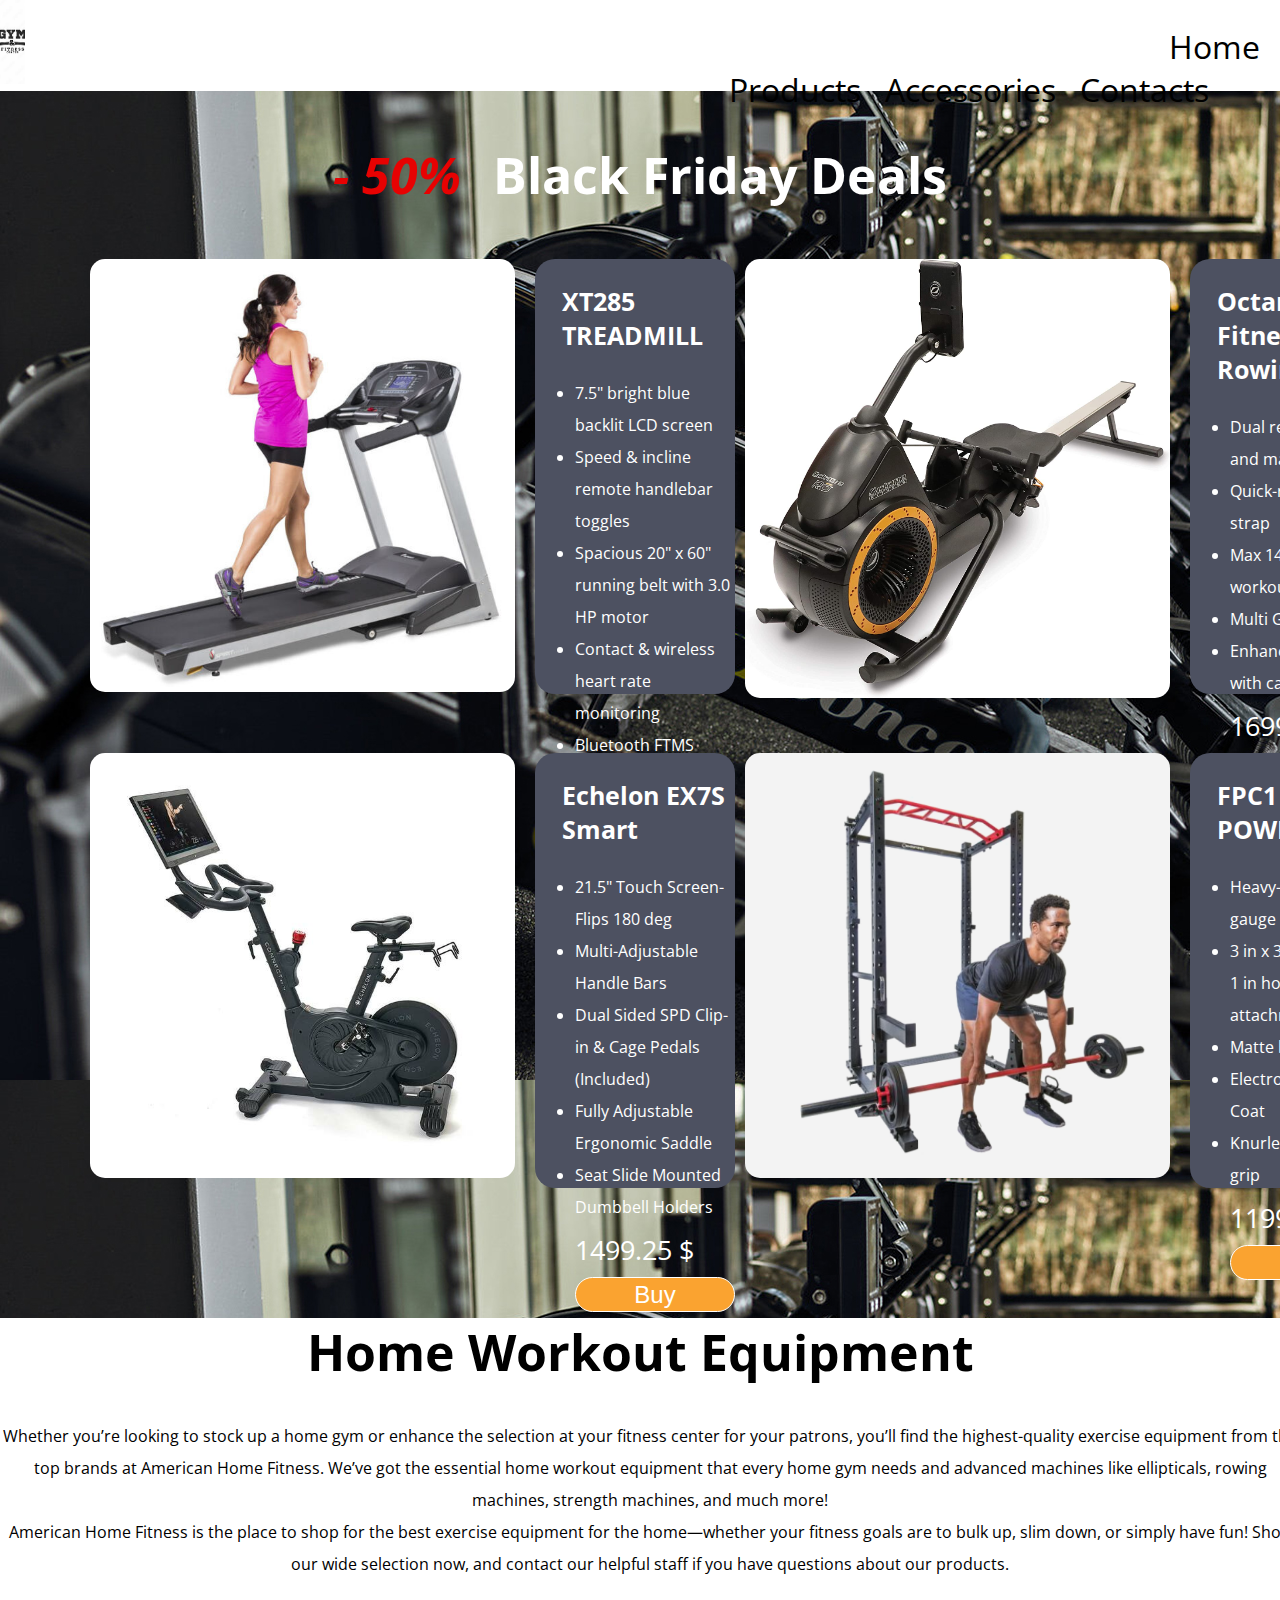
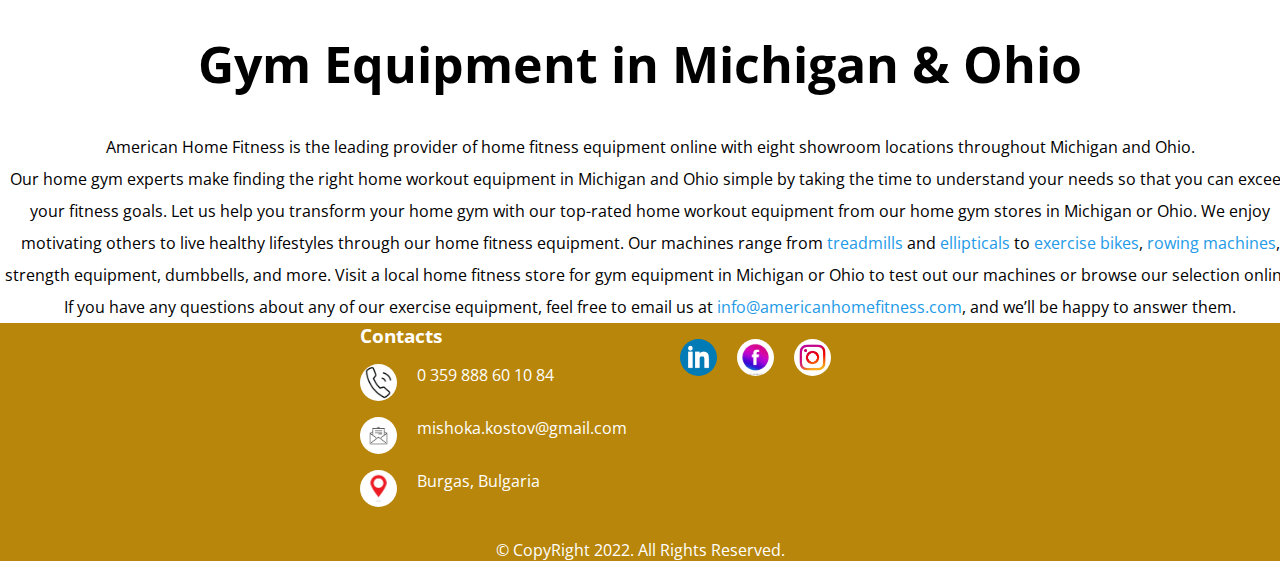
<file: index.html>
<!DOCTYPE html>
<html lang="en">
  <head>
    <meta charset="UTF-8" />
    <meta http-equiv="X-UA-Compatible" content="IE=edge" />
    <meta name="viewport" content="width=device-width, initial-scale=1.0" />
    <link rel="preconnect" href="https://fonts.googleapis.com">
<link rel="preconnect" href="https://fonts.googleapis.com">
<link rel="preconnect" href="https://fonts.gstatic.com" crossorigin>
<link href="https://fonts.googleapis.com/css2?family=Courgette&family=Open+Sans:wght@300;500&display=swap" rel="stylesheet"> 
    <link rel="stylesheet" href="./css/links-and-images/style.css" />
    <title>Fitness equipment</title>
  </head>
  <body>
    <header class="header">
       <a href="./index.html"  title="Gym and Fitness center"><img class="logo" src="./css/links-and-images/logo.jpg" alt="logo"></a>
          <nav>
				<menu class="global-nav">
					<li class="nav" title="Home"><h1><a href="./index.html">Home</a></h1></li>
					<li class="nav" title="Products"><h1><a href="./products.html">Products</a></h1></li>
					<li class="nav" title="Accessories"><h1><a href="./accessories.html">Accessories</a></h1></li>
					<li class="nav" title="Contacts"><h1><a href="./contacts.html">Contacts</a></h1></li>
				</menu>
          </nav>
		</header>
		<main>
			<div>
				<h3 class="title-promotion"><span class="title-deals">- 50%</span>Black Friday Deals</h3>
			</div>
      	<section class="product-promotion">
        	<section class="product-promotion-deals">
							 <div>
								 <img class="product-img" title="XT285 TREADMILL" src="./css/links-and-images/SPIRIT XT285 TREADMILL.jpg" alt="#">
								</div>
								<div class="product-description">
									<h3 class="title-product">XT285 TREADMILL</h3>
        						<ul class="product-promotion-deals-info">
									<li>7.5" bright blue backlit LCD screen</li>
									<li>Speed & incline remote handlebar toggles</li>
									<li>Spacious 20" x 60" running belt with 3.0 HP motor</li>
									<li>Contact & wireless heart rate monitoring</li>
									<li>Bluetooth FTMS connects with your favorite apps</li>
									<div class="price">1299.99 $</div>
									<button class="price-button">Buy</button>
								</div>
            </section>
			<section class="product-promotion-deals">
				<div>
                 			<img class="product-img" title="Octane Fitness Ro Rowing" src="./css/links-and-images/814QIPc+KKL._AC_SL1500_.jpg" alt="#">
				</div>
							<div class="product-description">
								<h3 class="title-product">Octane Fitness Ro Rowing</h3>
        						<ul class="product-promotion-deals-info">
									<li>Dual resistance – fan and magnetic brake</li>
									<li>Quick-release foot strap</li>
									<li>Max 14 Interval workout</li>
									<li>Multi Grip handlebar</li>
									<li>Enhanced console with calorie meter</li>
									<div class="price">1699.99 $</div>
									<button class="price-button">Buy</button>
								</div>
							</section>
						</section>
						<section class="product-promotion">
        	<section class="product-promotion-deals">
				<div>
					<img class="product-img" title="Echelon EX7S Smart" src="./css/links-and-images/echelon-ex7-s_1__23185.1606837858.jpg" alt="#">
				</div>
				<div class="product-description">
					<h3 class="title-product">Echelon EX7S Smart</h3>
					<ul class="product-promotion-deals-info">
						<li>21.5" Touch Screen-Flips 180 deg </li>
						<li>Multi-Adjustable Handle Bars </li>
						<li>Dual Sided SPD Clip-in & Cage Pedals (Included)</li>
						<li>Fully Adjustable Ergonomic Saddle </li>
						<li>Seat Slide Mounted Dumbbell Holders</li>
                		<div class="price">1499.25 $</div>
                		<button class="price-button">Buy</button>
					</div>
				</section>
				<section class="product-promotion-deals">
					<div>
						<img class="product-img" title="FPC1 FULL POWER CAGE" src="./css/links-and-images/SCS.61_13-2.png" alt="#">
					</div>
					<div class="product-description">
						<h3 class="title-product">FPC1 FULL POWER CAGE</h3>
						<ul class="product-promotion-deals-info">
							<li>Heavy-duty, 11 gauge steel</li>
							<li>3 in x 3 in tubing with 1 in holes for attachments</li>
							<li>Matte black and red</li>
							<li>Electrostatic Powder Coat</li>
							<li>Knurled and multi-grip</li>
							<div class="price">1199.99 $</div>
							<button class="price-button">Buy</button>
						</div>
					</section>
				</section>
				<section class="home-section">
				<div>
					<h1 class="home-title">Home Workout Equipment</h1>
					<p class="home-description">Whether you’re looking to stock up a home gym or enhance the selection at your fitness center for your patrons, you’ll find the highest-quality exercise equipment from the top brands at American Home Fitness. We’ve got the essential home workout equipment that every home gym needs and advanced machines like ellipticals, rowing machines, strength machines, and much more! </p>
					<p>American Home Fitness is the place to shop for the best exercise equipment for the home—whether your fitness goals are to bulk up, slim down, or simply have fun! Shop our wide selection now, and contact our helpful staff if you have questions about our products. </p>
					<h1 class="home-title">Gym Equipment in Michigan & Ohio</h1>
					<p>American Home Fitness is the leading provider of home fitness equipment online with eight showroom locations throughout Michigan and Ohio.</p>
					<p>Our home gym experts make finding the right home workout equipment in Michigan and Ohio simple by taking the time to understand your needs so that you can exceed your fitness goals. Let us help you transform your home gym with our top-rated home workout equipment from our home gym stores in Michigan or Ohio. We enjoy motivating others to live healthy lifestyles through our home fitness equipment. Our machines range from <span>treadmills</span> and <span>ellipticals</span> to <span>exercise bikes</span>, <span>rowing machines</span>, strength equipment, dumbbells, and more. Visit a local home fitness store for gym equipment in Michigan or Ohio to test out our machines or browse our selection online. If you have any questions about any of our exercise equipment, feel free to email us at <span>info@americanhomefitness.com</span>, and we’ll be happy to answer them.</p>
				</div>
				</section>
			</main>
				<footer>
					<section class="contacts-content-footer">
		  <div class="contacts-content-info">
			<h3>Contacts</h3>
				<div class="contacts-content-footer-desc">
					<ul>
						<li><a href="#"><img src="./css/links-and-images/pngtree-phone-icon-png-image_1817554.jpg" alt="#"></i></a></li>
						<li>0 359 888 60 10 84</li>
					</ul>
					<ul>
						<li><a href="#"><img src="./css/links-and-images/open-envelope-mail.jpg" alt="#"></i></a></li>
						<li>mishoka.kostov@gmail.com</li>
					</ul>
					<ul>
						<li><a href="#"><img src="./css/links-and-images/istockphoto-1167887940-612x612.jpg" alt="#"></i></a></li>
						<li>Burgas, Bulgaria</li>
					</ul>
				</div>
			</div>
		<section class="contacts-content-info">
			<div class="contacts-content-footer-desc">
					<ul>
						<li><a href="#"><img src="./css/links-and-images/index.png" alt="#"></i></a></li>
						<li><a href="#"><img src="./css/links-and-images/a5968a34369318c410dd1da57014bed9.jpg" alt="#"></i></a></li>
						<li><a href="#"><img src="./css/links-and-images/62705-logo-sticker-computer-instagram-icons-download-hd-png.jpeg" alt="#"></i></a></li>
					</ul>
				</div>
		</section>
		</section>
	  <section>
		<p class="copy-right">© CopyRight 2022. All Rights Reserved.</p>
	  </section>
    </footer>
  </body>
</html>
</file>
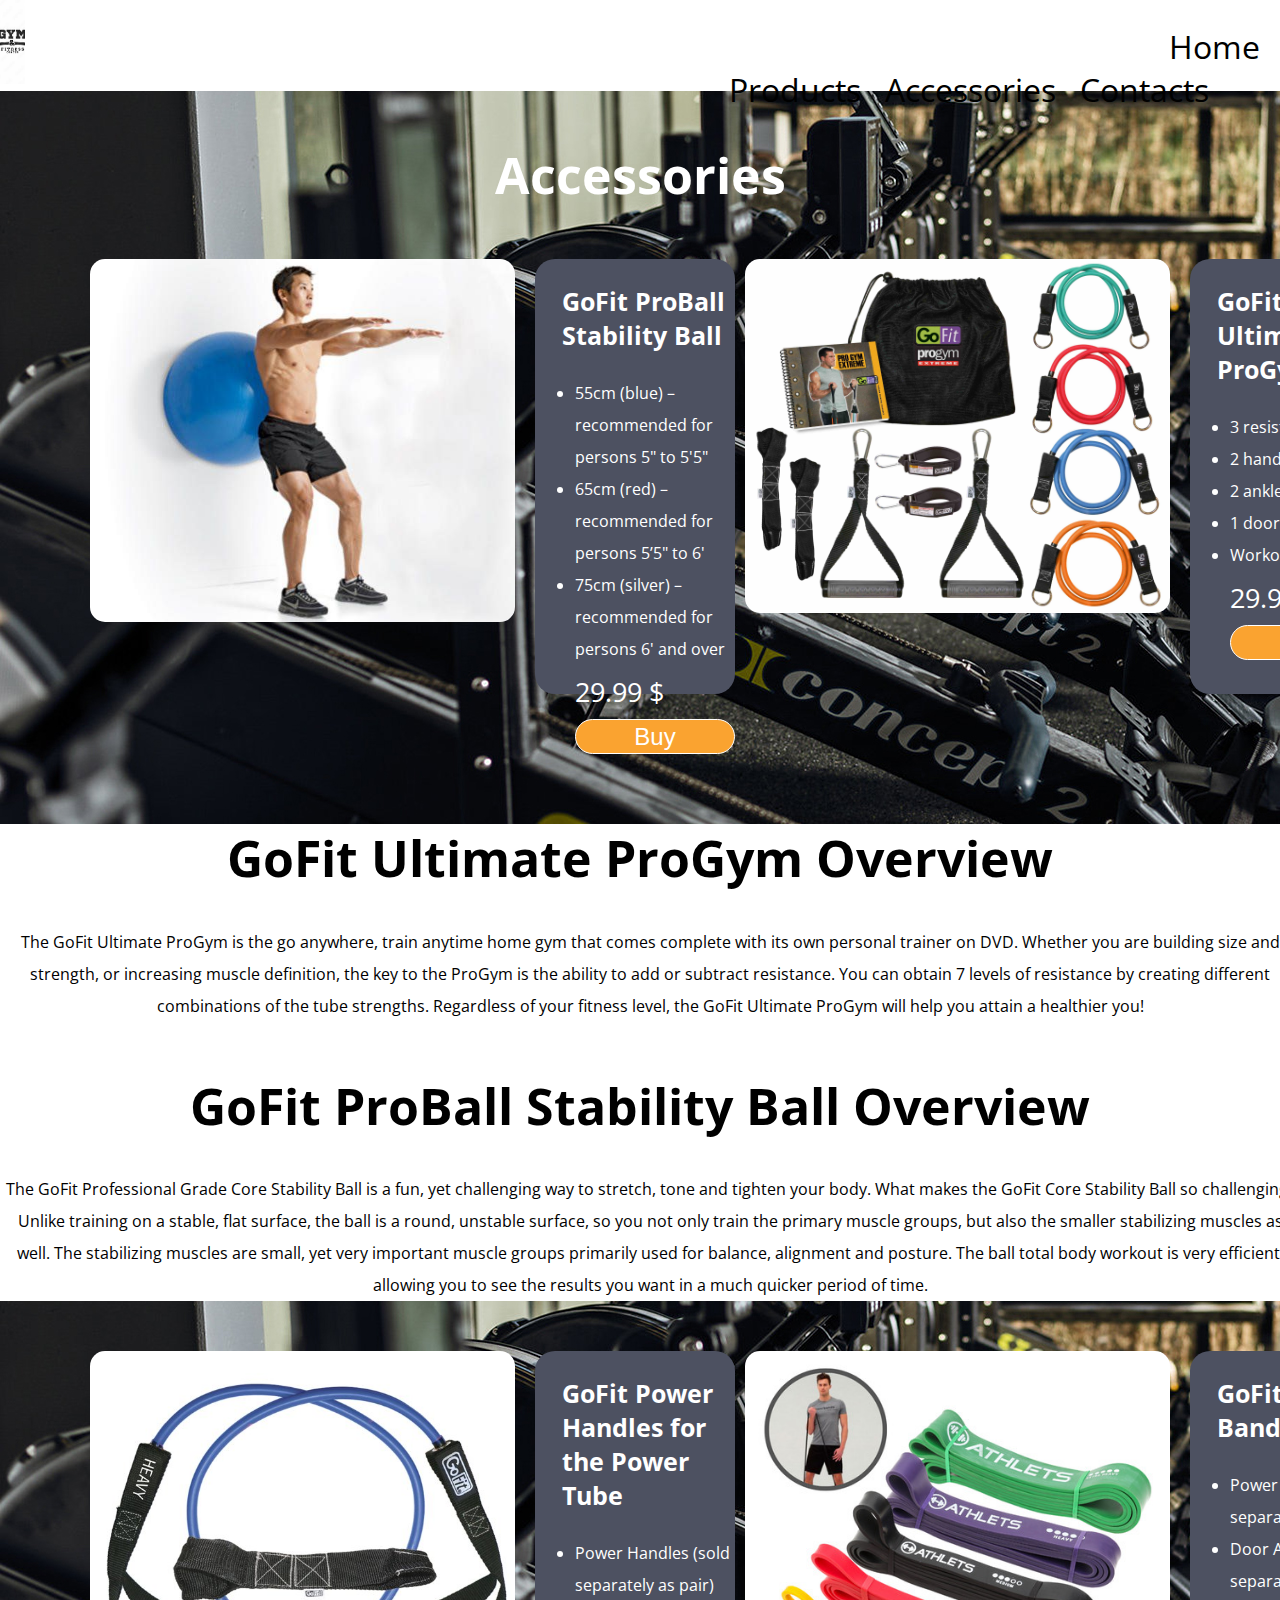
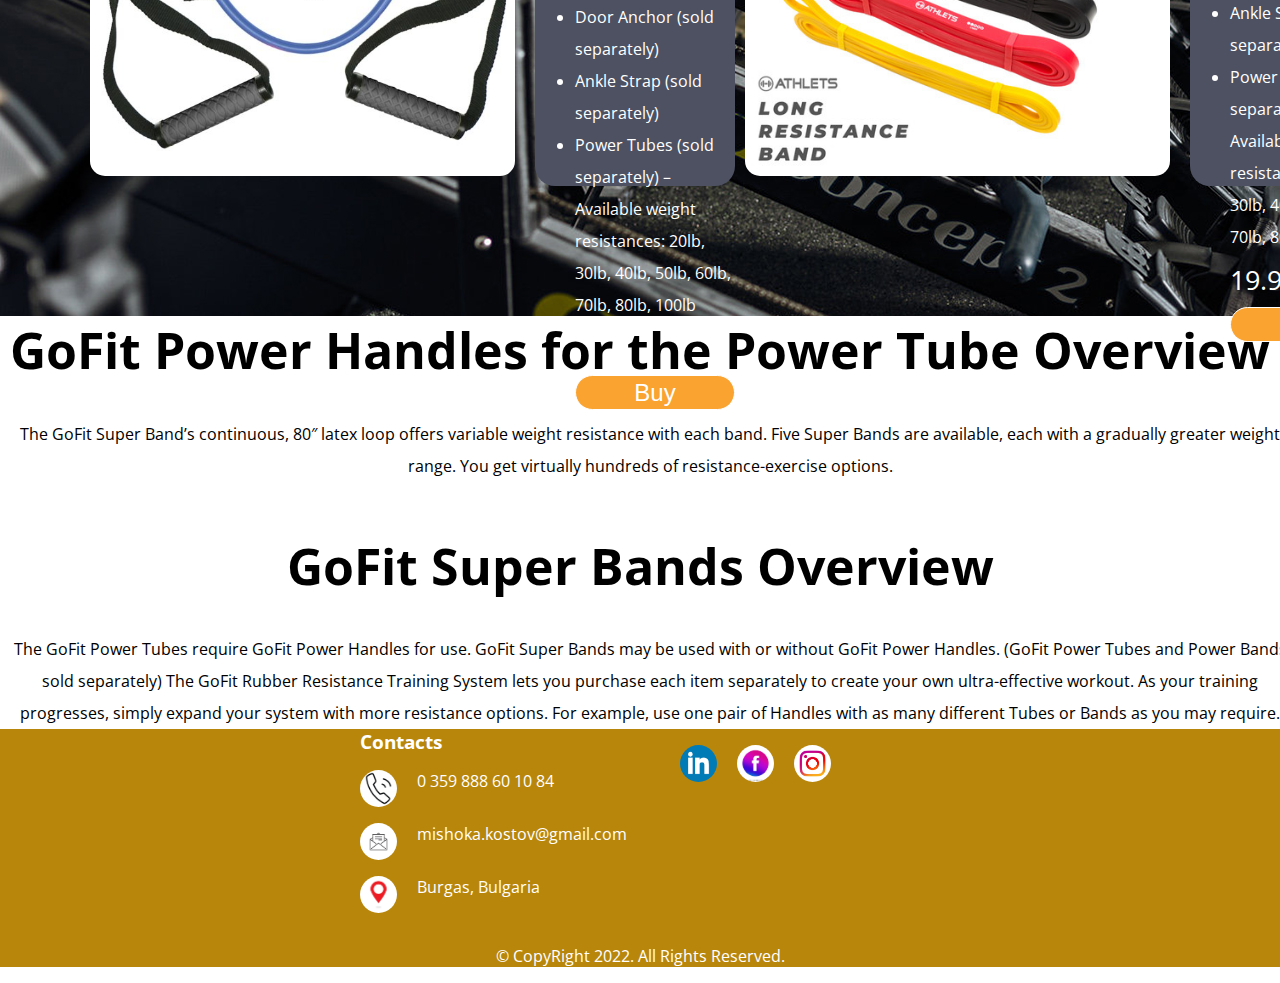
<file: accessories.html>
<!DOCTYPE html>
<html lang="en">
  <head>
    <meta charset="UTF-8" />
    <meta http-equiv="X-UA-Compatible" content="IE=edge" />
    <meta name="viewport" content="width=device-width, initial-scale=1.0" />
    <link rel="preconnect" href="https://fonts.googleapis.com" />
    <link rel="preconnect" href="https://fonts.googleapis.com" />
    <link rel="preconnect" href="https://fonts.gstatic.com" crossorigin />
    <link
      href="https://fonts.googleapis.com/css2?family=Courgette&family=Open+Sans:wght@300;500&display=swap"
      rel="stylesheet"
    />
    <link rel="stylesheet" href="./css/links-and-images/style.css" />
    <title>Accessories</title>
  </head>
  <body>
    <header class="header">
      <a href="./index.html" title="Gym and Fitness center"
        ><img class="logo" src="./css/links-and-images/logo.jpg" alt="Logo"
      /></a>
      <nav>
        <menu class="global-nav">
          <li class="nav">
            <h1><a href="./index.html">Home</a></h1>
          </li>
          <li class="nav">
            <h1><a href="./products.html">Products</a></h1>
          </li>
          <li class="nav">
            <h1><a href="./accessories.html">Accessories</a></h1>
          </li>
          <li class="nav">
            <h1><a href="./contacts.html">Contacts</a></h1>
          </li>
        </menu>
      </nav>
    </header>
	<main>
		<div>
			<h3 class="title-promotion">Accessories</h3>
		</div>
		<section class="product-promotion">
			<section class="product-promotion-deals">
				<div>
					<img class="product-img" title="GoFit ProBall Stability Ball " src="./css/links-and-images/84ccb62dd07ca27c01e3d014fa7f9b8d.jpg" alt="#">
				</div>
							<div class="product-description">
                                  <h3 class="title-product">GoFit ProBall Stability Ball </h3>
        						<ul class="product-promotion-deals-info">
									<li>55cm (blue) – recommended for persons 5" to 5'5"</li>
									<li>65cm (red) – recommended for persons 5’5" to 6'</li>
									<li>75cm (silver) – recommended for persons 6' and over</li>
									<div class="price">29.99 $</div>
									<button class="price-button">Buy</button>
								</div>
							</section>
							<section class="product-promotion-deals">
								<div>
									<img class="product-img" title="GoFit Ultimate ProGym" src="./css/links-and-images/d1b5da29-1cb3-42ab-8f7e-1e638f6fb504_1.b60b0087461158dbf13f3aa3ea933d13.jpeg" alt="#">
								</div>
								<div class="product-description">
									<h3 class="title-product">GoFit Ultimate ProGym</h3>
									<ul class="product-promotion-deals-info">
										<li>3 resistance tubes</li>
										<li>2 handles</li>
										<li>2 ankle straps</li>
										<li>1 door anchor</li>
										<li>Workout manual</li>
										<div class="price">29.99 $</div>
										<button class="price-button">Buy</button>
									</div>
								</section>
							</section>
        <section class="home-section">
			<div>
				<h1 class="home-title">GoFit Ultimate ProGym Overview</h1>
				<p class="home-description">The GoFit Ultimate ProGym is the go anywhere, train anytime home gym that comes complete with its own personal trainer on DVD. Whether you are building size and strength, or increasing muscle definition, the key to the ProGym is the ability to add or subtract resistance. You can obtain 7 levels of resistance by creating different combinations of the tube strengths. Regardless of your fitness level, the GoFit Ultimate ProGym will help you attain a healthier you!</p>
				<h1 class="home-title">GoFit ProBall Stability Ball Overview</h1>
				<p>The GoFit Professional Grade Core Stability Ball is a fun, yet challenging way to stretch, tone and tighten your body. What makes the GoFit Core Stability Ball so challenging? Unlike training on a stable, flat surface, the ball is a round, unstable surface, so you not only train the primary muscle groups, but also the smaller stabilizing muscles as well. The stabilizing muscles are small, yet very important muscle groups primarily used for balance, alignment and posture. The ball total body workout is very efficient, allowing you to see the results you want in a much quicker period of time.  </p>
			</div>
	</section>
	<section class="product-promotion">
		<section class="product-promotion-deals">
			<div>
				<img class="product-img" title="GoFit Power Handles for the Power Tube" src="./css/links-and-images/cfb02726-13bc-483f-81f6-d28d11d6ab5f.07a79c5f7cf6baea6a8e532a0a5443d3.jpeg" alt="#">
			</div>
			<div class="product-description">
				<h3 class="title-product">GoFit Power Handles for the Power Tube</h3>
				<ul class="product-promotion-deals-info">
					<li>Power Handles (sold separately as pair)</li>
					<li>Door Anchor (sold separately)</li>
					<li>Ankle Strap (sold separately)</li>
					<li>Power Tubes (sold separately) – Available weight resistances: 20lb, 30lb, 40lb, 50lb, 60lb, 70lb, 80lb, 100lb</li>
					<div class="price">25.99 $</div>
					<button class="price-button">Buy</button>
				</div>
            </section>
            <section class="product-promotion-deals">
				<div>
					<img class="product-img" title="GoFit Super Bands" src="./css/links-and-images/01f2bd35-d2ac-4baf-a928-4b5734640bb9.jpg" alt="#">
				</div>
				<div class="product-description">
					<h3 class="title-product">GoFit Super Bands</h3>
					<ul class="product-promotion-deals-info">
						<li>Power Handles (sold separately as pair)</li>
						<li>Door Anchor (sold separately)</li>
						<li>Ankle Strap (sold separately)</li>
						<li>Power Tubes (sold separately) – Available weight resistances: 20lb, 30lb, 40lb, 50lb, 60lb, 70lb, 80lb, 100lb</li>
                		<div class="price">19.99 $</div>
                		<button class="price-button">Buy</button>
					</div>
				</section>
			</section>
			<section class="home-section">
				<div>
					<h1 class="home-title">GoFit Power Handles for the Power Tube Overview</h1>
					<p class="home-description">The GoFit Super Band’s continuous, 80″ latex loop offers variable weight resistance with each band. Five Super Bands are available, each with a gradually greater weight range. You get virtually hundreds of resistance-exercise options.</p>
					<h1 class="home-title">GoFit Super Bands Overview</h1>
					<p>The GoFit Power Tubes require GoFit Power Handles for use. GoFit Super Bands may be used with or without GoFit Power Handles. (GoFit Power Tubes and Power Bands sold separately)
						
						The GoFit Rubber Resistance Training System lets you purchase each item separately to create your own ultra-effective workout. As your training progresses, simply expand your system with more resistance options. For example, use one pair of Handles with as many different Tubes or Bands as you may require.</p>
					</div>
				</section>
			</main>
				<footer>
					<section class="contacts-content-footer">
		  <section class="contacts-content-info">
			<h3>Contacts</h3>
			<div class="contacts-content-footer-desc">
				<ul>
					<li><a href="#"><img src="./css/links-and-images/pngtree-phone-icon-png-image_1817554.jpg" alt="#"></i></a></li>
					<li>0 359 888 60 10 84</li>
				</ul>
				<ul>
					<li><a href="#"><img src="./css/links-and-images/open-envelope-mail.jpg" alt=""></i></a></li>
					<li>mishoka.kostov@gmail.com</li>
				</ul>
				<ul>
					<li><a href="#"><img src="./css/links-and-images/istockphoto-1167887940-612x612.jpg" alt="#"></i></a></li>
					<li>Burgas, Bulgaria</li>
				</ul>
			</div>
		</section>
		<section class="contacts-content-info">
			<div class="contacts-content-footer-desc">
				<ul>
					<li><a href="#"><img src="./css/links-and-images/index.png" alt="#"></i></a></li>
					<li><a href="#"><img src="./css/links-and-images/a5968a34369318c410dd1da57014bed9.jpg" alt="#"></i></a></li>
					<li><a href="#"><img src="./css/links-and-images/62705-logo-sticker-computer-instagram-icons-download-hd-png.jpeg" alt="#"></i></a></li>
				</ul>
			</div>
		</section>
	</section>
	<section>
		<p class="copy-right">© CopyRight 2022. All Rights Reserved.</p>
	</section>
</footer>
</body>
</html>
</file>
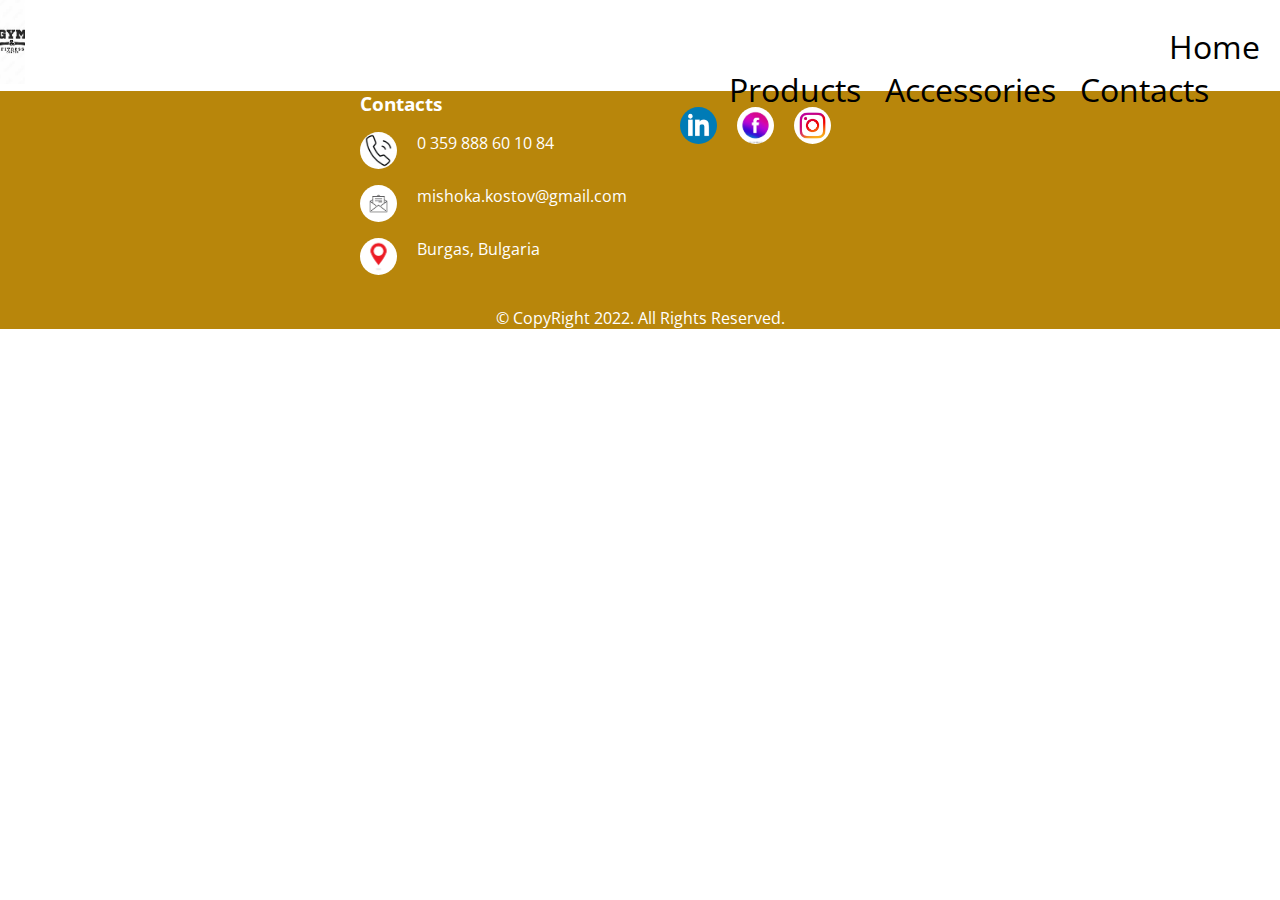
<file: contacts.html>
<!DOCTYPE html>
<html lang="en">
  <head>
    <meta charset="UTF-8" />
    <meta http-equiv="X-UA-Compatible" content="IE=edge" />
    <meta name="viewport" content="width=device-width, initial-scale=1.0" />
    <link rel="preconnect" href="https://fonts.googleapis.com" />
    <link rel="preconnect" href="https://fonts.googleapis.com" />
    <link rel="preconnect" href="https://fonts.gstatic.com" crossorigin />
    <link
      href="https://fonts.googleapis.com/css2?family=Courgette&family=Open+Sans:wght@300;500&display=swap"
      rel="stylesheet"
    />
    <link rel="stylesheet" href="./css/links-and-images/style.css" />
    <title>Contacts</title>
  </head>
  <body>
    <header class="header">
      <a href="./index.html" title="Gym and Fitness center"
        ><img class="logo" src="./css/links-and-images/logo.jpg" alt="Logo"
      /></a>
      <nav>
        <menu class="global-nav">
          <li class="nav">
            <h1><a href="./index.html">Home</a></h1>
          </li>
          <li class="nav">
            <h1><a href="./products.html">Products</a></h1>
          </li>
          <li class="nav">
            <h1><a href="./accessories.html">Accessories</a></h1>
          </li>
          <li class="nav">
            <h1><a href="./contacts.html">Contacts</a></h1>
          </li>
        </menu>
      </nav>
    </header>
    <footer class="footer">
      <section class="contacts-content-footer">
		  <section class="contacts-content-info">
			<h3>Contacts</h3>
				<div class="contacts-content-footer-desc">
					<ul>
						<li><a href="#"><img src="./css/links-and-images/pngtree-phone-icon-png-image_1817554.jpg" alt="#"></i></a></li>
						<li>0 359 888 60 10 84</li>
					</ul>
					<ul>
						<li><a href="#"><img src="./css/links-and-images/open-envelope-mail.jpg" alt="#"></i></a></li>
						<li>mishoka.kostov@gmail.com</li>
					</ul>
					<ul>
						<li><a href="#"><img src="./css/links-and-images/istockphoto-1167887940-612x612.jpg" alt="#"></i></a></li>
						<li>Burgas, Bulgaria</li>
					</ul>
				</div>
		</section>
		<section class="contacts-content-info">
			<div class="contacts-content-footer-desc">
					<ul>
						<li><a href="#"><img src="./css/links-and-images/index.png" alt="#"></i></a></li>
						<li><a href="#"><img src="./css/links-and-images/a5968a34369318c410dd1da57014bed9.jpg" alt="#"></i></a></li>
						<li><a href="#"><img src="./css/links-and-images/62705-logo-sticker-computer-instagram-icons-download-hd-png.jpeg" alt="#"></i></a></li>
					</ul>
				</div>
		</section>
		</section>
	  <section>
		<p class="copy-right">© CopyRight 2022. All Rights Reserved.</p>
	  </section>
    </footer>
  </body>
</html>
</file>
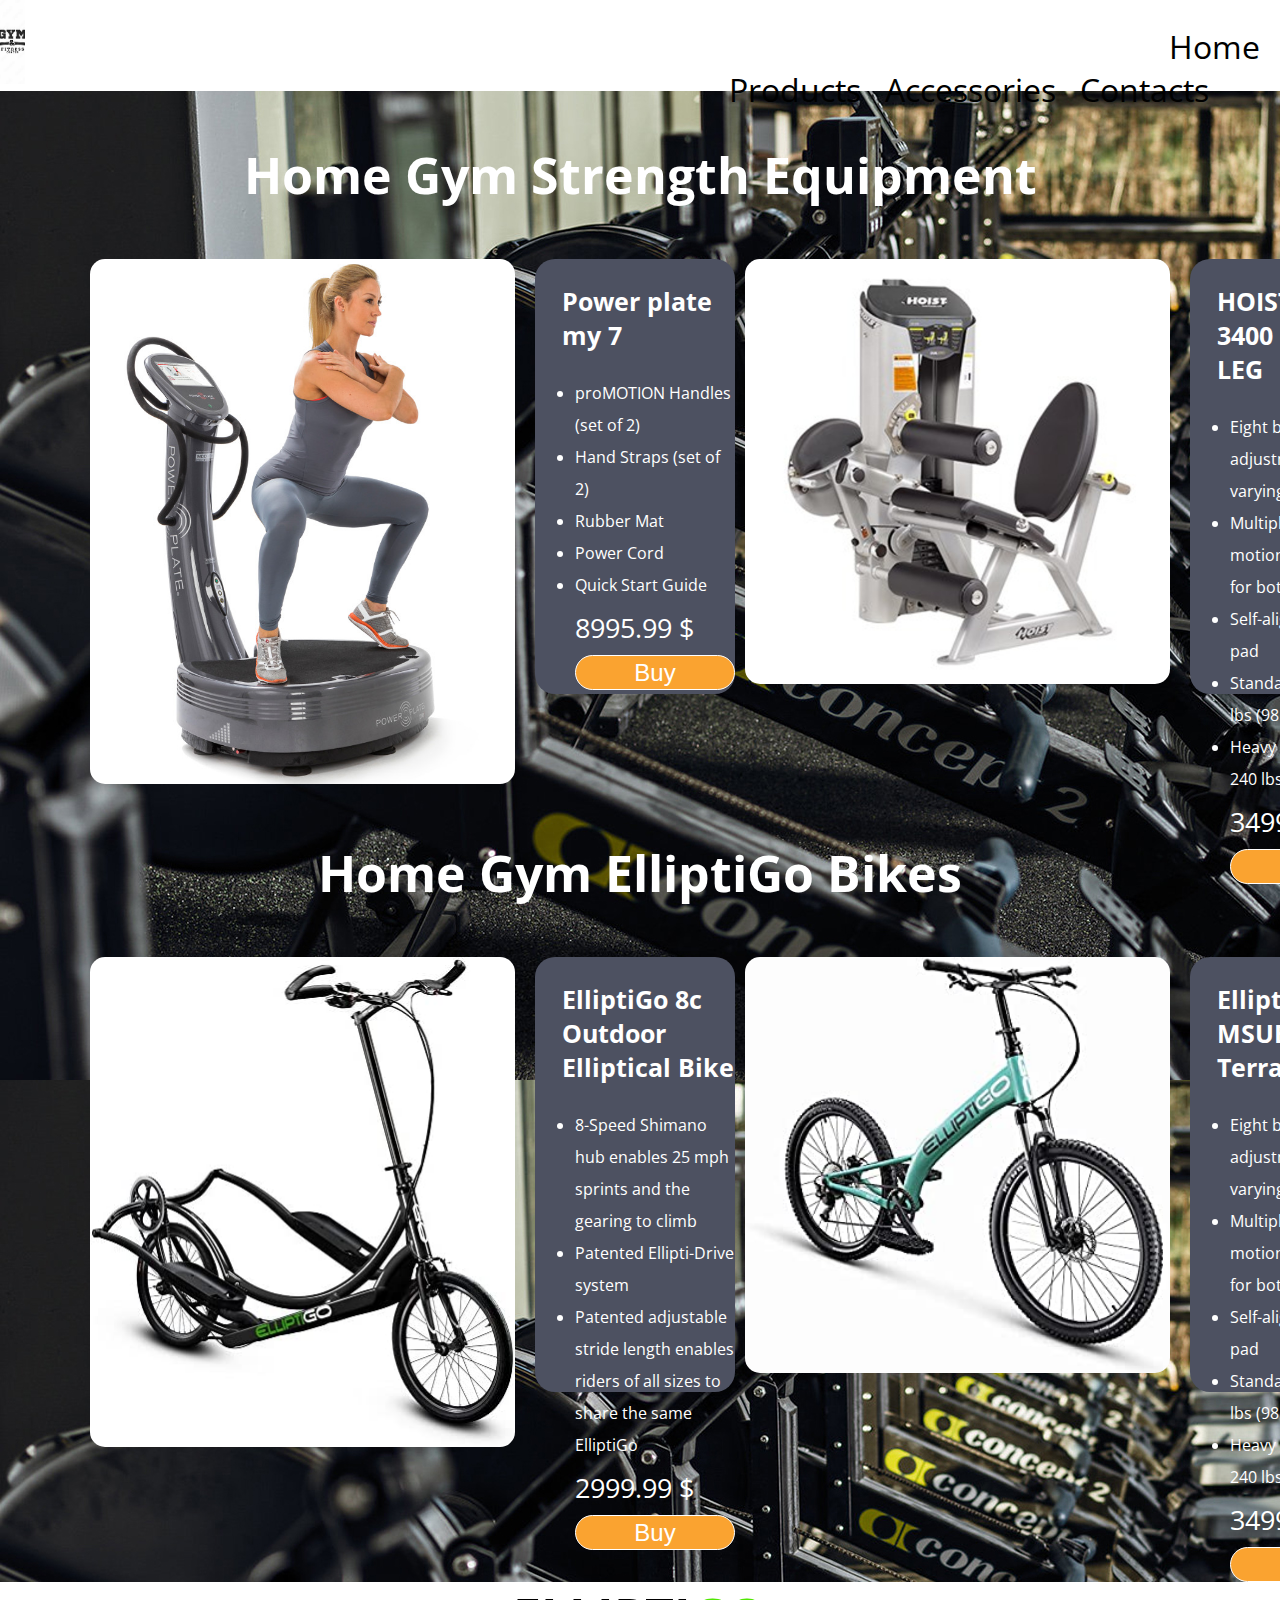
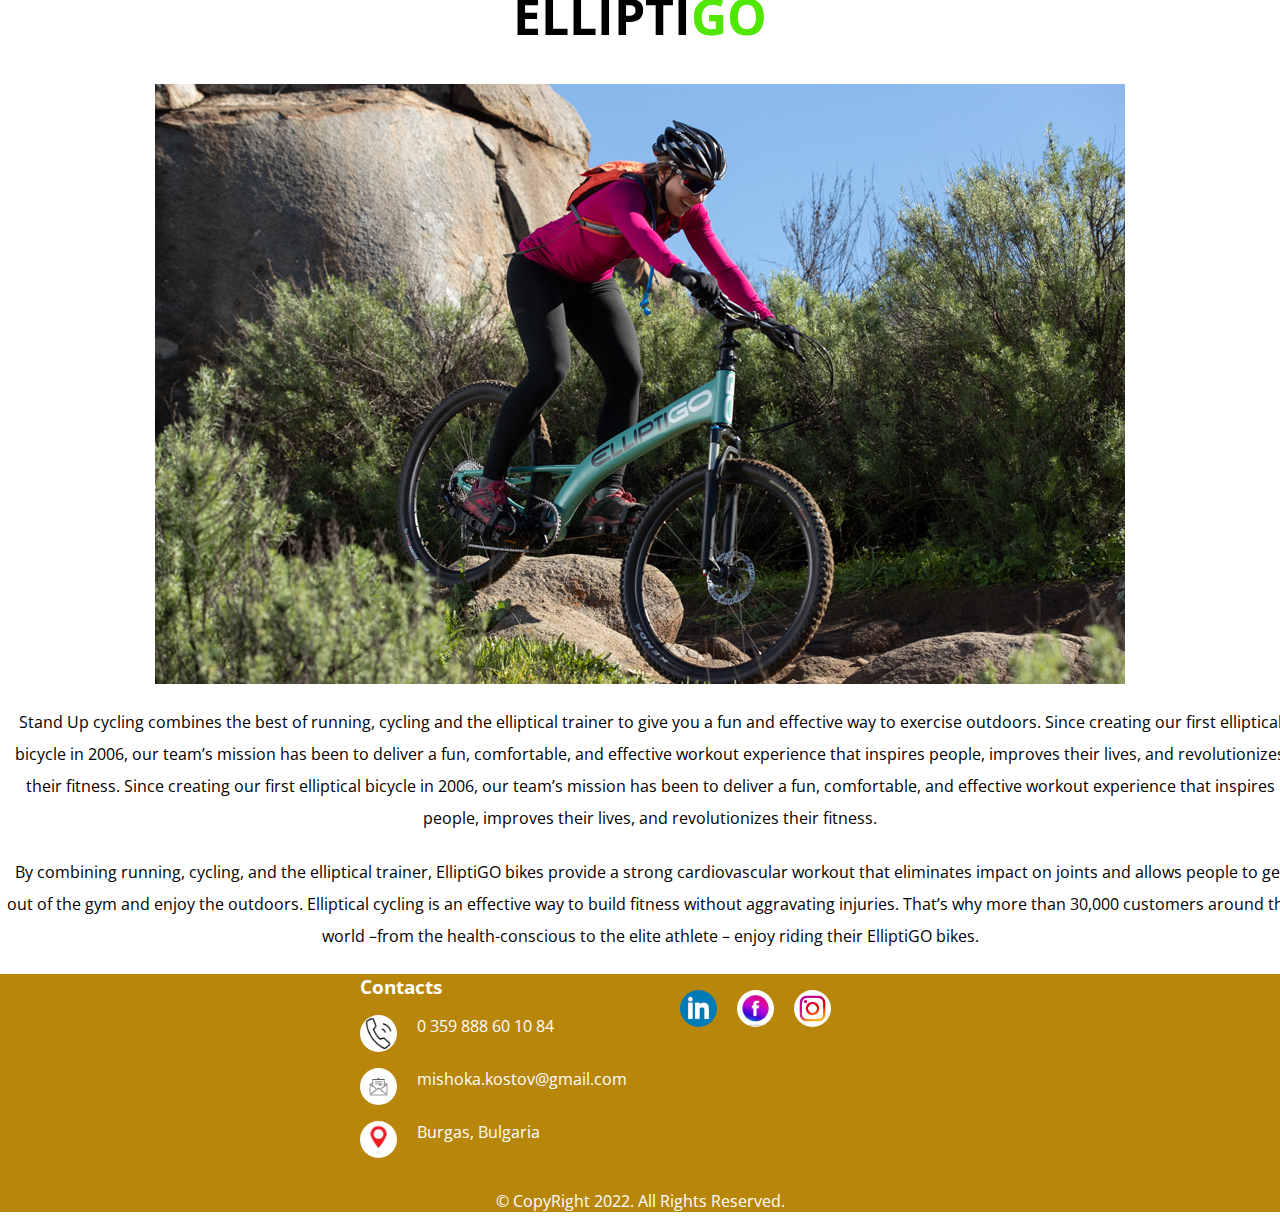
<file: products.html>
<!DOCTYPE html>
<html lang="en">
  <head>
    <meta charset="UTF-8" />
    <meta http-equiv="X-UA-Compatible" content="IE=edge" />
    <meta name="viewport" content="width=device-width, initial-scale=1.0" />
    <link rel="preconnect" href="https://fonts.googleapis.com" />
    <link rel="preconnect" href="https://fonts.googleapis.com" />
    <link rel="preconnect" href="https://fonts.gstatic.com" crossorigin />
    <link
      href="https://fonts.googleapis.com/css2?family=Courgette&family=Open+Sans:wght@300;500&display=swap"
      rel="stylesheet"
    />
    <link rel="stylesheet" href="./css/links-and-images/style.css" />
    <title>Products</title>
  </head>
  <body>
    <header class="header">
      <a href="./index.html" title="Gym and Fitness center"
        ><img class="logo" src="./css/links-and-images/logo.jpg" alt="Logo"
      /></a>
      <nav>
        <menu class="global-nav">
          <li class="nav">
            <h1><a href="./index.html">Home</a></h1>
          </li>
          <li class="nav">
            <h1><a href="./products.html">Products</a></h1>
          </li>
          <li class="nav">
            <h1><a href="./accessories.html">Accessories</a></h1>
          </li>
          <li class="nav">
            <h1><a href="./contacts.html">Contacts</a></h1>
          </li>
        </menu>
      </nav>
    </header>
	<main>
		<div>
			<h3 class="title-promotion">Home Gym Strength Equipment</h3>
		</div>
		<section class="product-promotion">
			<section class="product-promotion-deals">
				<div>
                 			<img class="product-img" title="Power plate my 7" src="./css/links-and-images/acheter-power-plate.jpg" alt="#">
				</div>
						<div class="product-description">
							<h3 class="title-product">Power plate my 7</h3>
							<ul class="product-promotion-deals-info">
								<li>proMOTION Handles (set of 2)</li>
								<li>Hand Straps (set of 2)</li>
								<li>Rubber Mat</li>
								<li>Power Cord</li>
								<li>Quick Start Guide</li>
								<div class="price">8995.99 $</div>
								<button class="price-button">Buy</button>
							</div>
						</section>
						<section class="product-promotion-deals">
							<div>
								<img class="product-img" title="HOIST HD-3400 DUAL LEG"src="./css/links-and-images/hoist-hd-3400-dual-leg-extension-leg-curl-3__21045.jpg" alt="#">
							</div>
							<div class="product-description">
                                  <h3 class="title-product">HOIST HD-3400 DUAL LEG</h3>
								  <ul class="product-promotion-deals-info">
									  <li>Eight back pad adjustments for varying leg lengths</li>
          							<li>Multiple range-of-motion adjustments for both exercises</li>
          							<li>Self-aligning roller pad</li>
          							<li>Standard (HD): 215 lbs (98 kg) </li>
          							<li>Heavy Stack (HDG): 240 lbs (109 kg)</li>
									  <div class="price">3499.99 $</div>
									  <button class="price-button">Buy</button>
								  </div>
								</section>
							</section>
							<div>
								<h3 class="title-promotion">Home Gym ElliptiGo Bikes</h3>
							</div>
							<section class="product-promotion">
								<section class="product-promotion-deals">
									<div>
										<img class="product-img" title="ElliptiGo 8c Outdoor Elliptical Bike" src="./css/links-and-images/519Z+Gc4qPL._AC_SY1000_.jpg" alt="#">
									</div>
									<div class="product-description">
										<h3 class="title-product">ElliptiGo 8c Outdoor Elliptical Bike</h3>
										<ul class="product-promotion-deals-info">
											<li>8-Speed Shimano hub enables 25 mph sprints and the gearing to climb</li>
											<li>Patented Ellipti-Drive system</li>
											<li>Patented adjustable stride length enables riders of all sizes to share the same ElliptiGo</li>
											
											<div class="price">2999.99 $</div>
											<button class="price-button">Buy</button>
										</div>
									</section>
									<section class="product-promotion-deals">
										<div>
											<img class="product-img" title="ElliptiGO MSUB All Terrain" src="./css/links-and-images/51CjJ7P6c7L._AC_SY350_.jpg" alt="#">
										</div>
							<div class="product-description">
								<h3 class="title-product">ElliptiGO MSUB All Terrain</h3>
        						<ul class="product-promotion-deals-info">
									<li>Eight back pad adjustments for varying leg lengths</li>
									<li>Multiple range-of-motion adjustments for both exercises</li>
									<li>Self-aligning roller pad</li>
									<li>Standard (HD): 215 lbs (98 kg) </li>
          							<li>Heavy Stack (HDG): 240 lbs (109 kg)</li>
                		<div class="price">3499.99 $</div>
                		<button class="price-button">Buy</button>
								</div>
						</section>
					</section>
					<section class="home-section">
						<div>
							<h1 class="home-title">ELLIPTI<span>GO</span></h1>
							<img class="elliptiGo-info"src="./css/links-and-images/82593eb6-a02b-4ff1-a8fc-e89cb1e48e90.__CR0,0,970,600_PT0_SX970_V1___.jpg" alt="#">
							<br>
							<p class="home-description"> Stand Up cycling combines the best of running, cycling and the elliptical trainer to give you a fun and effective way to exercise outdoors.
								
								Since creating our first elliptical bicycle in 2006, our team’s mission has been to deliver a fun, comfortable, and effective workout experience that inspires people, improves their lives, and revolutionizes their fitness. 
								Since creating our first elliptical bicycle in 2006, our team’s mission has been to deliver a fun, comfortable, and effective workout experience that inspires people, improves their lives, and revolutionizes their fitness. </p>
								<br>
								<p>By combining running, cycling, and the elliptical trainer, ElliptiGO bikes provide a strong cardiovascular workout that eliminates impact on joints and allows people to get out of the gym and enjoy the outdoors. Elliptical cycling is an effective way to build fitness without aggravating injuries. That’s why more than 30,000 customers around the world –from the health-conscious to the elite athlete – enjoy riding their ElliptiGO bikes. </p>
								<br>
							</div>
						</section>
					</main>
						<footer>
							<section class="contacts-content-footer">
								<section class="contacts-content-info">
			<h3>Contacts</h3>
				<section class="contacts-content-footer-desc">
					<div>
						<ul>
							<li><a href="#"><img src="./css/links-and-images/pngtree-phone-icon-png-image_1817554.jpg" alt=""></i></a></li>
							<li>0 359 888 60 10 84</li>
						</ul>
						<ul>
							<li><a href="#"><img src="./css/links-and-images/open-envelope-mail.jpg" alt="#"></i></a></li>
							<li>mishoka.kostov@gmail.com</li>
						</ul>
						<ul>
							<li><a href="#"><img src="./css/links-and-images/istockphoto-1167887940-612x612.jpg" alt=""></i></a></li>
							<li>Burgas, Bulgaria</li>
						</ul>
					</div>
				</section>
			</section>
		<section class="contacts-content-info">
			<div class="contacts-content-footer-desc">
					<ul>
						<li><a href="#"><img src="./css/links-and-images/index.png" alt=""></i></a></li>
						<li><a href="#"><img src="./css/links-and-images/a5968a34369318c410dd1da57014bed9.jpg" alt=""></i></a></li>
						<li><a href="#"><img src="./css/links-and-images/62705-logo-sticker-computer-instagram-icons-download-hd-png.jpeg" alt=""></i></a></li>
					</ul>
				</div>
		</section>
		</section>
	  <section>
		<p class="copy-right">© CopyRight 2022. All Rights Reserved.</p>
	  </section>
    </footer>
  </body>
</html>
</file>
<file: css/links-and-images/style.css>
html {
  background-color: white;
}
header {
  display: flex;
  background-color: white;
  max-height: 91px;
}

body {
  background-image: url(./concept2_zoombkgrd_gym.jpg);
  object-fit: cover;
  font-family: "Open Sans";
  object-fit: cover;
  max-width: 1300;
  margin: 0 auto;
}

.logo {
  width: 70%;
  height: 92%;
  object-fit: cover;
}

nav {
  display: inline-block;
  width: 52%;
  margin-left: 693px;
  margin-top: 25px;
}

nav li {
  list-style: none;
  display: inline;
}

nav li a {
  display: inline;
  font-weight: 400;
  color: black;
  text-decoration: none;
  margin-right: 20px;
}

nav li a:hover {
  color: #d1c52c;
  font-weight: 590;
  font-style: italic;
}

.global-nav {
  width: 46%;
  display: inline;
  margin-left: 400px;
}

.global-nav h1 {
  display: inline;
}

.title-promotion {
  display: flex;
  font-size: 50px;
  justify-content: center;
  align-items: center;
  color: white;
}
.title-deals {
  display: flex;
  color: #e70202;
  font-style: italic;
  margin-right: 2rem;
}
.title-deals:hover {
  color: #d1c52c;
}

.product-promotion {
  display: flex;
  margin-top: 50px;
  margin-left: 50px;
}

.product-promotion-deals {
  display: flex;
  max-width: 775x;
  width: 50%;
  margin-left: 40px;
}
.product-promotion-deals-info {
  display: block;
  text-align: left;
  line-height: 2;
}

.title-product {
  font-size: 25px;
  margin-left: 27px;
}

.title-product:hover {
  color: #d1c52c;
}

.product-img {
  width: 425px;
  border-radius: 15px;
}
.product-description {
  width: 350px;
  color: white;
  margin: 0px;
  padding: 0px;
  background-color: #4d5161;
  border-radius: 20px;
  height: 435px;
  margin-left: 20px;
}

.price {
  display: block;
  color: white;
  font-size: 27px;
}

.price-button {
  display: flex;
  width: 160px;
  height: 35px;
  font-size: 24px;
  background-color: #faa330;
  border: 1px solid;
  border-radius: 20px;
  color: white;
  justify-content: center;
  align-items: center;
  margin: 0px auto;
}
.price-button:hover {
  color: #faa330;
  background-color: white;
  cursor: pointer;
}

.home-section {
  background-color: white;
  margin-top: 130px;
}
.home-title {
  display: flex;
  justify-content: center;
  align-items: center;
  font-size: 50px;
  margin-top: 50px;
}
.home-section p {
  text-align: center;
  line-height: 2;
  width: 1300px;
  margin: 0px auto;
}

.home-description {
  margin-bottom: 30px;
}

.home-section p span {
  color: #229ae7;
}

footer {
  background-color: darkgoldenrod;
}
.copy-right {
  color: white;
  text-align: center;
}
.contacts-content-footer {
  display: flex;
  justify-content: center;
}
.contacts-content-info {
  display: inline;
  width: 25%;
}
.contacts-content-info h3 {
  display: inline;
  color: white;
  text-align: center;
  margin-left: 40px;
}
.contacts-content-footer-desc ul {
  display: flex;
}

.contacts-content-footer-desc ul li {
  color: white;
  list-style: none;
}
.contacts-content-footer-desc img {
  display: flex;
  width: 37px;
  border-radius: 20px;
  margin-right: 20px;
}

.elliptiGo-info {
  display: flex;
  margin: 0px auto;
}
.home-title span {
  color: #50e702;
}
</file>
